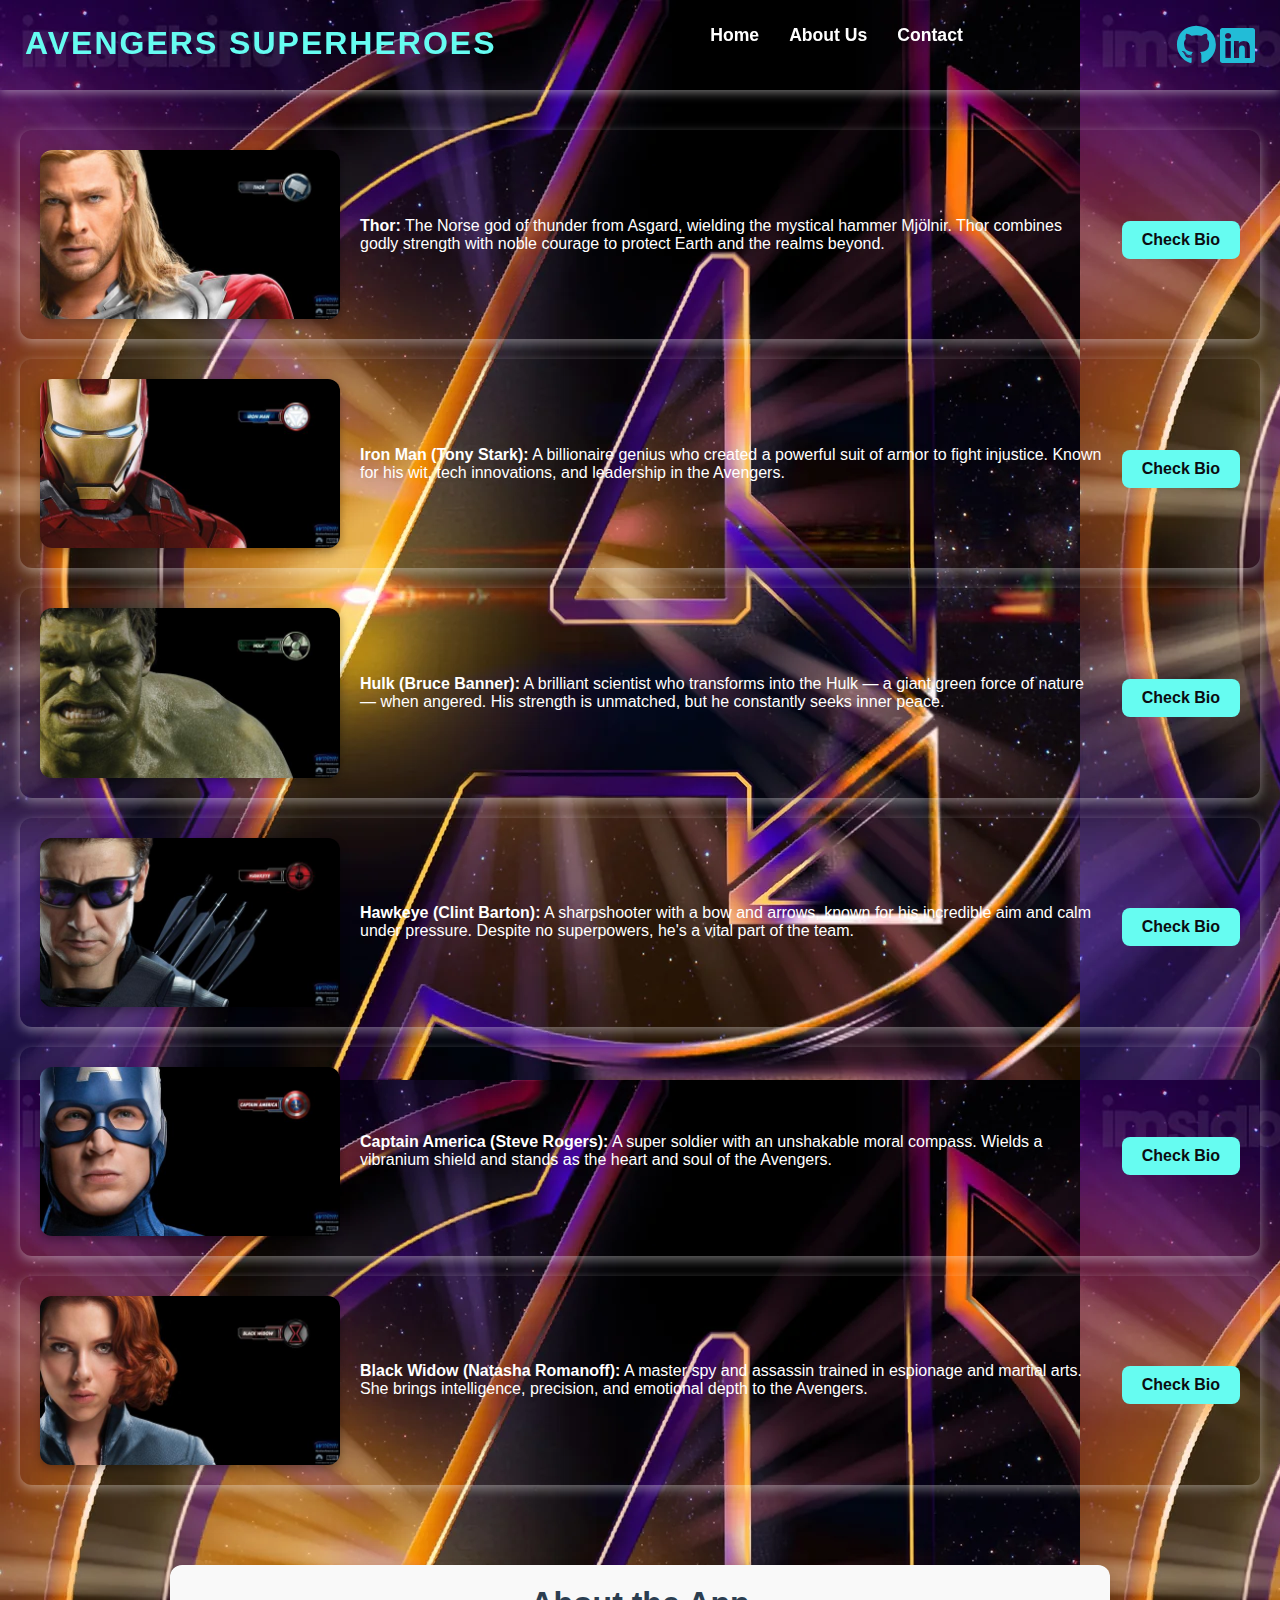
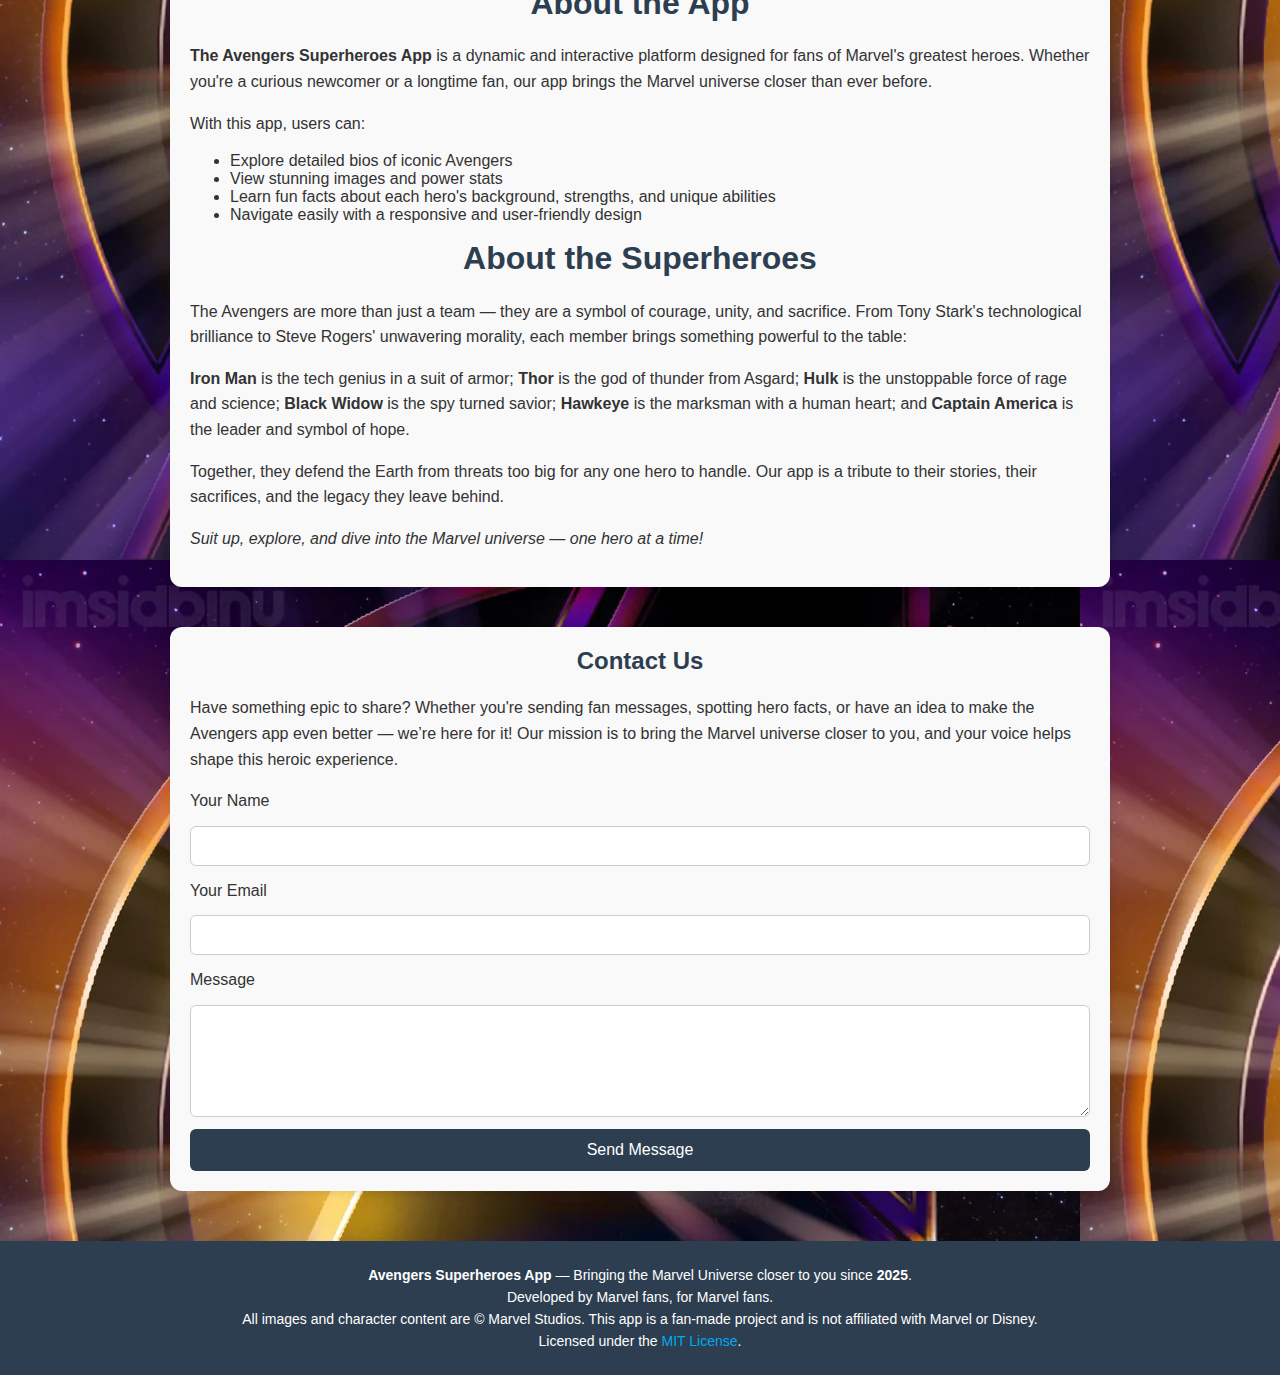
<file: super hero app/index.html>
<!DOCTYPE html>
<html lang="en">
<head>
    <meta charset="UTF-8" />
    <meta name="viewport" content="width=device-width, initial-scale=1" />
    <title>Avengers Gallery</title>

    <!-- FontAwesome CDN for icons -->
    <link
      rel="stylesheet"
      href="https://cdnjs.cloudflare.com/ajax/libs/font-awesome/6.4.0/css/all.min.css"
    />

    <link rel="stylesheet" href="style.css" />
</head>
<body>

    <div id="menu">
        <h2>Avengers Superheroes</h2>
        <ul>
            <li><a href="index.html">Home</a></li>
            <li><a href="#about-section">About Us</a></li>
            <li><a href="contact.html">Contact</a></li>
        </ul>
        <div class="top-links">
            <a href="https://github.com/Sibongiseniemmanuel" target="_blank" aria-label="GitHub"><i class="fa-brands fa-github"></i></a>
            <a href="https://www.linkedin.com/in/sibongiseni-emmanuel-ndlagnamandla-23863b215/" target="_blank" aria-label="LinkedIn"><i class="fa-brands fa-linkedin"></i></a>
        </div>
    </div>

    <div class="gallery">
        <div class="card">
            <img src="images/avengers_01.jpg" alt="Thor" />
            <p><strong>Thor:</strong> The Norse god of thunder from Asgard, wielding the mystical hammer Mjölnir. Thor combines godly strength with noble courage to protect Earth and the realms beyond.</p>
            <a href="avenger1.html" class="btn">Check Bio</a>
        </div>

        <div class="card">
            <img src="images/avengers_02.jpg" alt="Iron Man" />
            <p><strong>Iron Man (Tony Stark):</strong> A billionaire genius who created a powerful suit of armor to fight injustice. Known for his wit, tech innovations, and leadership in the Avengers.</p>
            <a href="avenger2.html" class="btn">Check Bio</a>
        </div>

        <div class="card">
            <img src="images/avengers_03.jpg" alt="Hulk" />
            <p><strong>Hulk (Bruce Banner):</strong> A brilliant scientist who transforms into the Hulk — a giant green force of nature — when angered. His strength is unmatched, but he constantly seeks inner peace.</p>
            <a href="avenger3.html" class="btn">Check Bio</a>
        </div>

        <div class="card">
            <img src="images/avengers_04.jpg" alt="Hawkeye" />
            <p><strong>Hawkeye (Clint Barton):</strong> A sharpshooter with a bow and arrows, known for his incredible aim and calm under pressure. Despite no superpowers, he's a vital part of the team.</p>
            <a href="avenger6.html" class="btn">Check Bio</a>
        </div>

        <div class="card">
            <img src="images/avengers_05.jpg" alt="Captain America" />
            <p><strong>Captain America (Steve Rogers):</strong> A super soldier with an unshakable moral compass. Wields a vibranium shield and stands as the heart and soul of the Avengers.</p>
            <a href="avenger2.html" class="btn">Check Bio</a>
        </div>

        <div class="card">
            <img src="images/avengers_06.jpg" alt="Black Widow" />
            <p><strong>Black Widow (Natasha Romanoff):</strong> A master spy and assassin trained in espionage and martial arts. She brings intelligence, precision, and emotional depth to the Avengers.</p>
            <a href="avenger5.html" class="btn">Check Bio</a>
        </div>
    </div>

    <div class="about-section" id="about-section">
        <h1>About the App</h1>
        <p><strong>The Avengers Superheroes App</strong> is a dynamic and interactive platform designed for fans of Marvel's greatest heroes. Whether you're a curious newcomer or a longtime fan, our app brings the Marvel universe closer than ever before.</p>
    
        <p>With this app, users can:</p>
        <ul>
            <li>Explore detailed bios of iconic Avengers</li>
            <li>View stunning images and power stats</li>
            <li>Learn fun facts about each hero's background, strengths, and unique abilities</li>
            <li>Navigate easily with a responsive and user-friendly design</li>
        </ul>

        <h1>About the Superheroes</h1>
        <p>The Avengers are more than just a team — they are a symbol of courage, unity, and sacrifice. From Tony Stark's technological brilliance to Steve Rogers' unwavering morality, each member brings something powerful to the table:</p>
    
        <p><strong>Iron Man</strong> is the tech genius in a suit of armor; <strong>Thor</strong> is the god of thunder from Asgard; <strong>Hulk</strong> is the unstoppable force of rage and science; <strong>Black Widow</strong> is the spy turned savior; <strong>Hawkeye</strong> is the marksman with a human heart; and <strong>Captain America</strong> is the leader and symbol of hope.</p>

        <p>Together, they defend the Earth from threats too big for any one hero to handle. Our app is a tribute to their stories, their sacrifices, and the legacy they leave behind.</p>

        <p><em>Suit up, explore, and dive into the Marvel universe — one hero at a time!</em></p>
    </div>

    <div class="contact-section">
        <h2>Contact Us</h2>
        <p class="description">
            Have something epic to share? Whether you're sending fan messages, spotting hero facts, or have an idea to make the Avengers app even better — we’re here for it! Our mission is to bring the Marvel universe closer to you, and your voice helps shape this heroic experience.
        </p>
        <form action="#" method="post">
            <label for="name">Your Name</label>
            <input type="text" id="name" name="name" required />

            <label for="email">Your Email</label>
            <input type="email" id="email" name="email" required />

            <label for="message">Message</label>
            <textarea id="message" name="message" rows="5" required></textarea>

            <button type="submit">Send Message</button>
        </form>
    </div>

    <footer class="footer">
        <div class="footer-content">
            <p><strong>Avengers Superheroes App</strong> — Bringing the Marvel Universe closer to you since <strong>2025</strong>.</p>
            <p>Developed by Marvel fans, for Marvel fans.</p>
            <p>All images and character content are © Marvel Studios. This app is a fan-made project and is not affiliated with Marvel or Disney.</p>
            <p>Licensed under the <a href="https://opensource.org/licenses/MIT" target="_blank" rel="noopener noreferrer">MIT License</a>.</p>
        </div>
    </footer>

</body>
</html>
</file>
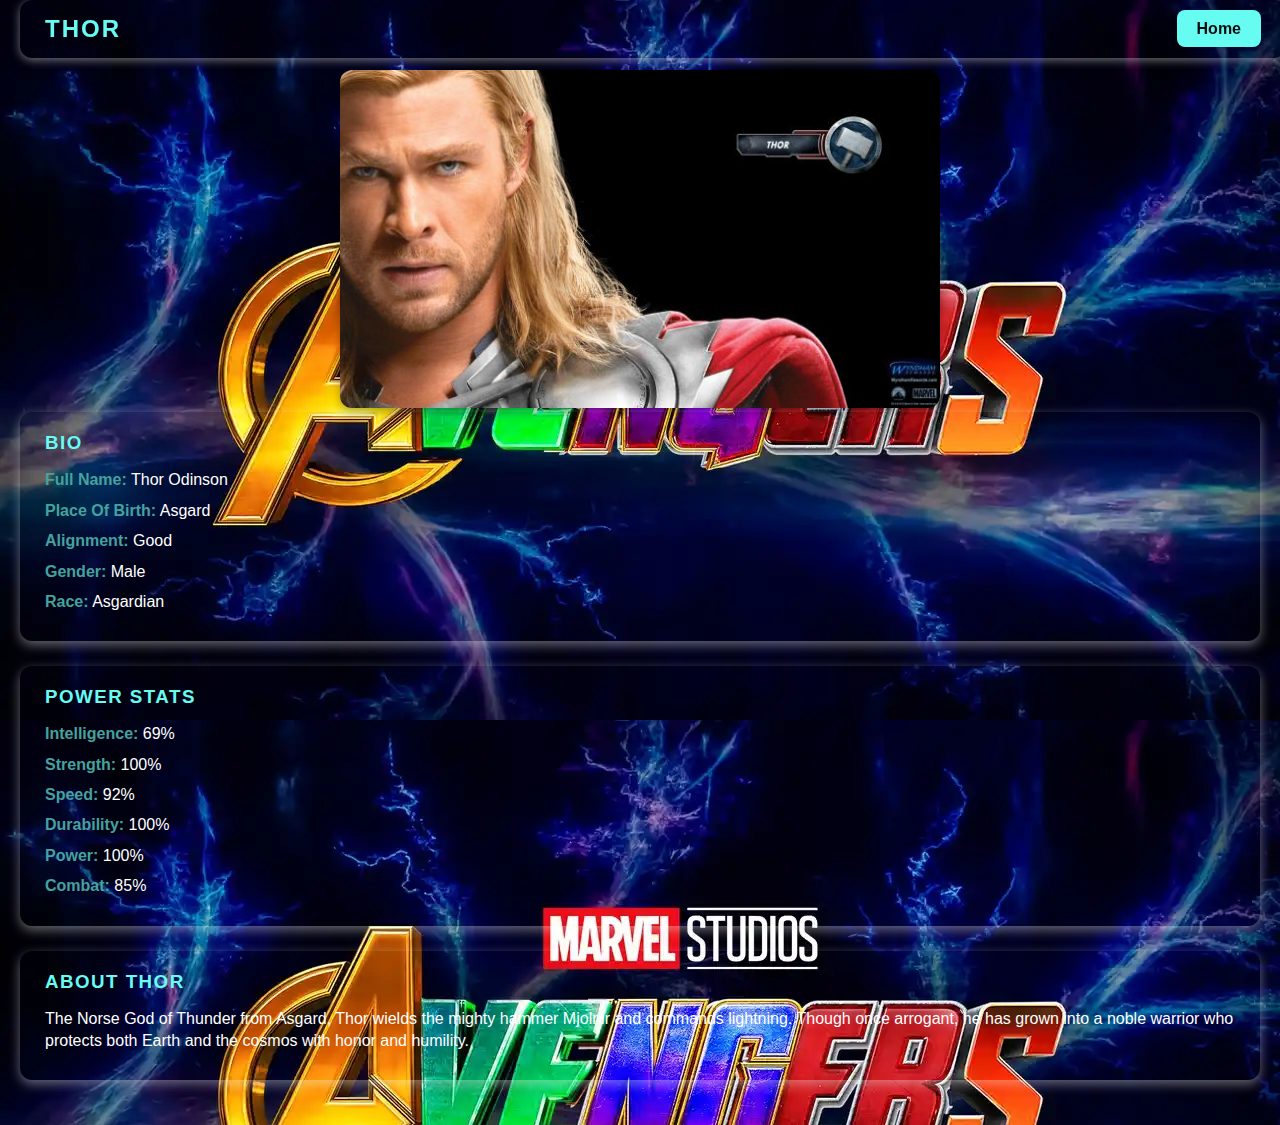
<file: super hero app/avenger1.html>
<!DOCTYPE html>
<html lang="en">
<head>
    <meta charset="UTF-8" />
    <meta name="viewport" content="width=device-width, initial-scale=1" />
    <title>Thor - Avengers Bio</title>
    <link rel="stylesheet" href="avenger1.css" />
</head>
<body>

    <header>
        <h2>Thor</h2>
        <nav>
            <a href="index.html" class="btn">Home</a>
        </nav>
    </header>

    <section class="gallery">
        <img src="images/avengers_01.jpg" alt="Thor" style="width: 100%; max-width: 600px; border-radius: 12px; box-shadow: 0 4px 10px rgba(0,0,0,0.3);" />
    </section>

    <section class="bio-info">
        <h3>Bio</h3>
        <p><strong>Full Name:</strong> Thor Odinson</p>
        <p><strong>Place Of Birth:</strong> Asgard</p>
        <p><strong>Alignment:</strong> Good</p>
        <p><strong>Gender:</strong> Male</p>
        <p><strong>Race:</strong> Asgardian</p>
    </section>

    <section class="power-stats">
        <h3>Power Stats</h3>
        <p><strong>Intelligence:</strong> 69%</p>
        <p><strong>Strength:</strong> 100%</p>
        <p><strong>Speed:</strong> 92%</p>
        <p><strong>Durability:</strong> 100%</p>
        <p><strong>Power:</strong> 100%</p>
        <p><strong>Combat:</strong> 85%</p>
    </section>

    <section class="hero-card">
        <h3>About Thor</h3>
        <p>
            The Norse God of Thunder from Asgard, Thor wields the mighty hammer Mjolnir and commands lightning. Though once arrogant, he has grown into a noble warrior who protects both Earth and the cosmos with honor and humility.
        </p>
    </section>

</body>
</html>
</file>
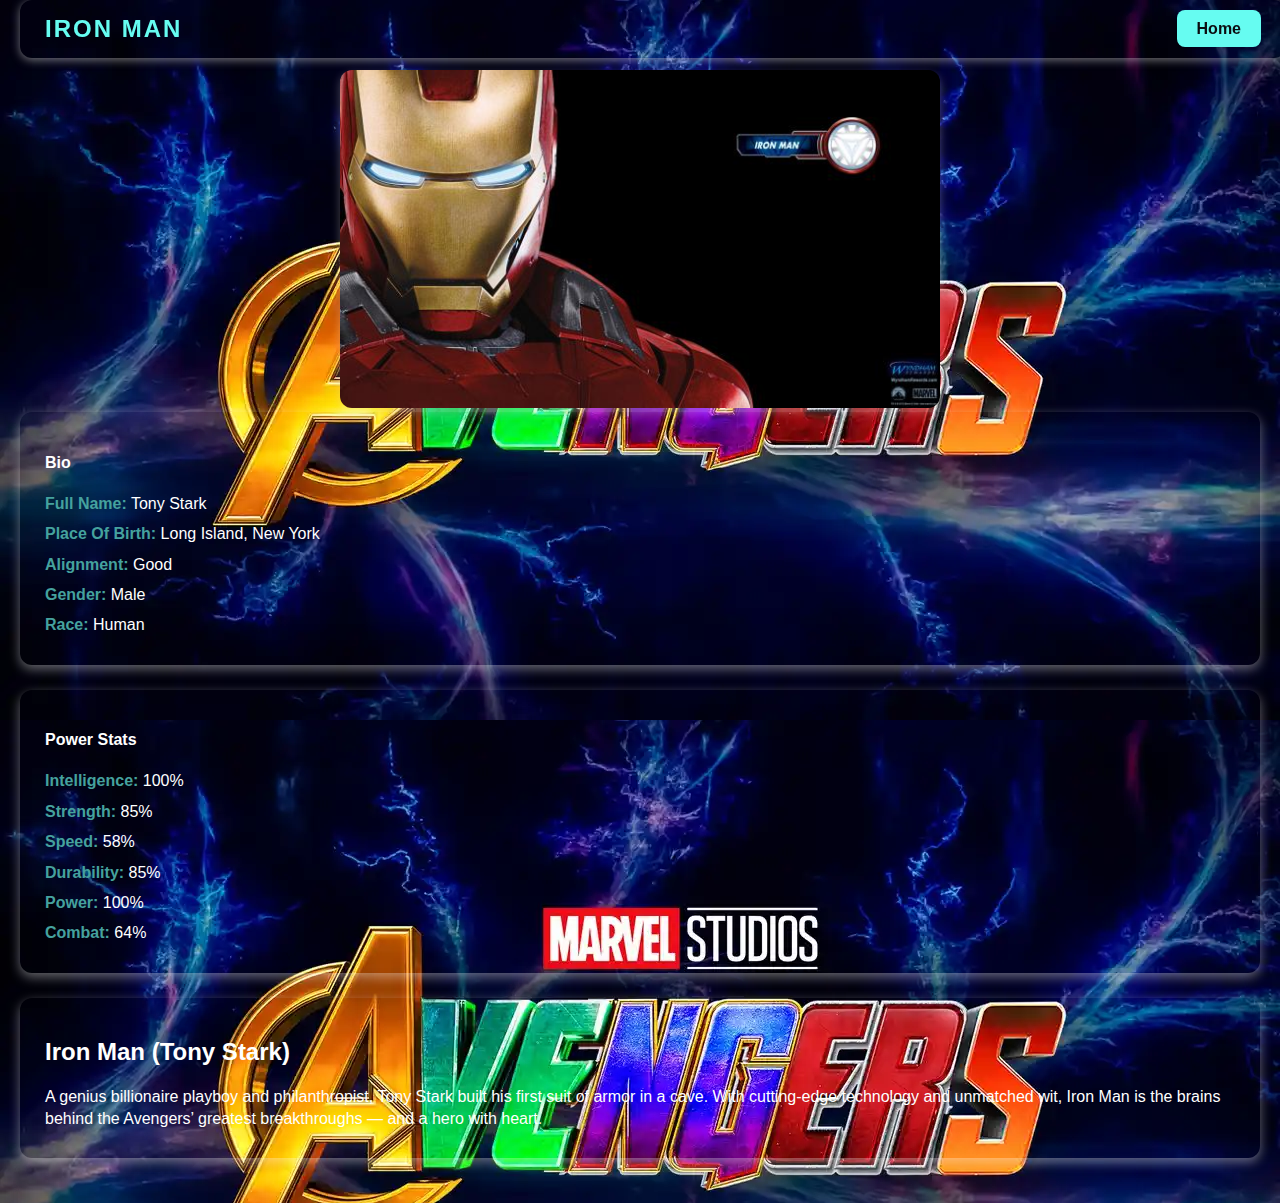
<file: super hero app/avenger2.html>
<!DOCTYPE html>
<html lang="en">
<head>
    <meta charset="UTF-8" />
    <meta name="viewport" content="width=device-width, initial-scale=1" />
    <title>Iron Man Bio</title>
    <link rel="stylesheet" href="avenger1.css" />
</head>
<body>
    <header>
        <h2>Iron Man</h2>
        <nav>
            <a href="index.html" class="btn">Home</a>
        </nav>
    </header>

    <section class="gallery">
        <img src="images/avengers_02.jpg" alt="Iron Man" width="100%" />
    </section>

    <section class="bio-info">
        <h4>Bio</h4>
        <p><strong>Full Name:</strong> Tony Stark</p>
        <p><strong>Place Of Birth:</strong> Long Island, New York</p>
        <p><strong>Alignment:</strong> Good</p>
        <p><strong>Gender:</strong> Male</p>
        <p><strong>Race:</strong> Human</p>
    </section>

    <section class="power-stats">
        <h4>Power Stats</h4>
        <p><strong>Intelligence:</strong> 100%</p>
        <p><strong>Strength:</strong> 85%</p>
        <p><strong>Speed:</strong> 58%</p>
        <p><strong>Durability:</strong> 85%</p>
        <p><strong>Power:</strong> 100%</p>
        <p><strong>Combat:</strong> 64%</p>
    </section>

    <section class="hero-card">
        <h2>Iron Man (Tony Stark)</h2>
        <p>
            A genius billionaire playboy and philanthropist, Tony Stark built his first suit of armor in a cave. 
            With cutting-edge technology and unmatched wit, Iron Man is the brains behind the Avengers’ greatest breakthroughs — and a hero with heart.
        </p>
    </section>
</body>
</html>
</file>
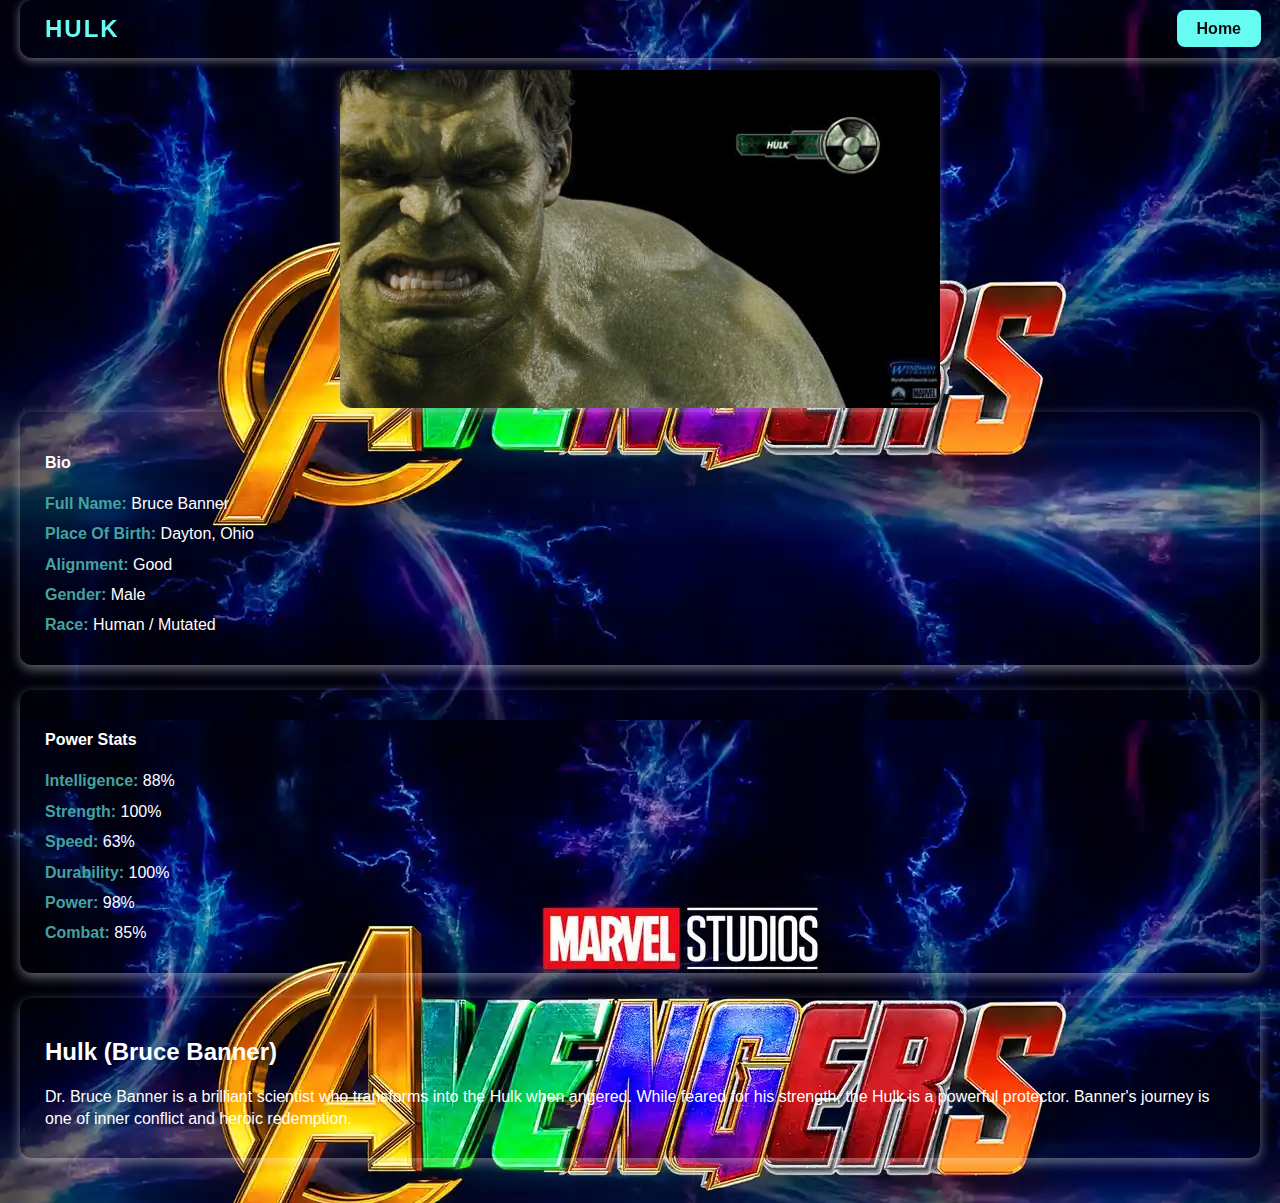
<file: super hero app/avenger3.html>
<!DOCTYPE html>
<html lang="en">
<head>
    <meta charset="UTF-8" />
    <meta name="viewport" content="width=device-width, initial-scale=1" />
    <title>Hulk Bio</title>
    <link rel="stylesheet" href="avenger1.css" />
</head>
<body>
    <header>
        <h2>Hulk</h2>
        <nav>
            <a href="index.html" class="btn">Home</a>
        </nav>
    </header>

    <section class="gallery">
        <img src="images/avengers_03.jpg" alt="Hulk" width="100%" />
    </section>

    <section class="bio-info">
        <h4>Bio</h4>
        <p><strong>Full Name:</strong> Bruce Banner</p>
        <p><strong>Place Of Birth:</strong> Dayton, Ohio</p>
        <p><strong>Alignment:</strong> Good</p>
        <p><strong>Gender:</strong> Male</p>
        <p><strong>Race:</strong> Human / Mutated</p>
    </section>

    <section class="power-stats">
        <h4>Power Stats</h4>
        <p><strong>Intelligence:</strong> 88%</p>
        <p><strong>Strength:</strong> 100%</p>
        <p><strong>Speed:</strong> 63%</p>
        <p><strong>Durability:</strong> 100%</p>
        <p><strong>Power:</strong> 98%</p>
        <p><strong>Combat:</strong> 85%</p>
    </section>

    <section class="hero-card">
        <h2>Hulk (Bruce Banner)</h2>
        <p>
            Dr. Bruce Banner is a brilliant scientist who transforms into the Hulk when angered. While feared for his strength, the Hulk is a powerful protector. Banner's journey is one of inner conflict and heroic redemption.
        </p>
    </section>
</body>
</html>
</file>
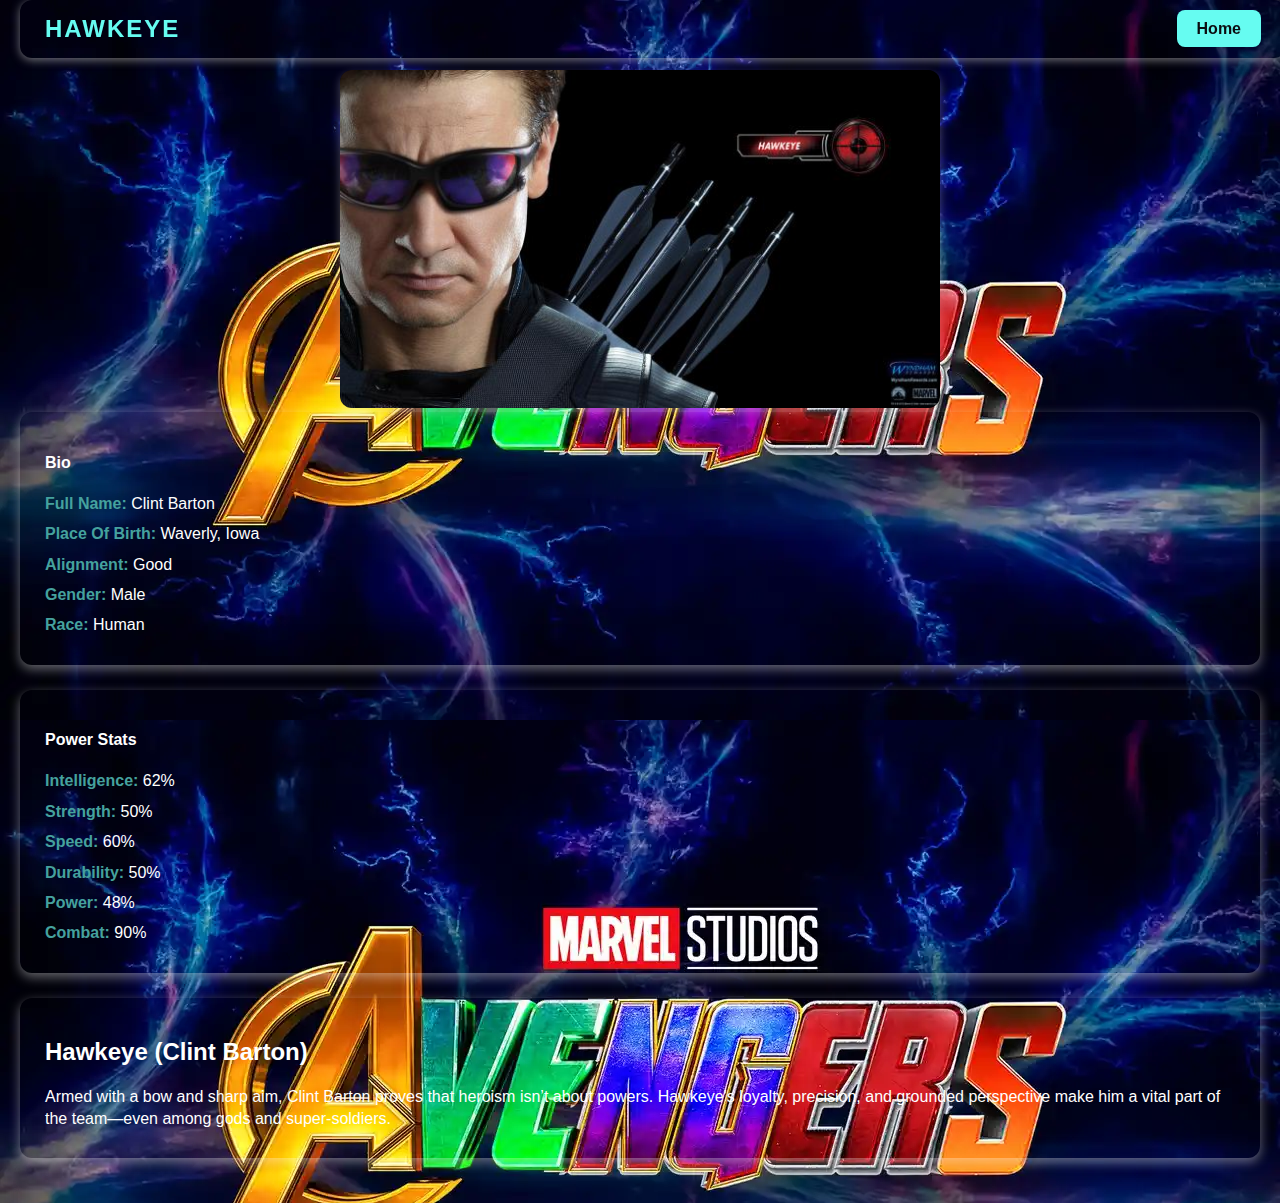
<file: super hero app/avenger4.html>
<!DOCTYPE html>
<html lang="en">
<head>
    <meta charset="UTF-8" />
    <meta name="viewport" content="width=device-width, initial-scale=1" />
    <title>Hawkeye Bio</title>
    <link rel="stylesheet" href="avenger1.css" />
</head>
<body>
    <header>
        <h2>Hawkeye</h2>
        <nav>
            <a href="index.html" class="btn">Home</a>
        </nav>
    </header>

    <section class="gallery">
        <img src="images/avengers_04.jpg" alt="Hawkeye" width="100%" />
    </section>

    <section class="bio-info">
        <h4>Bio</h4>
        <p><strong>Full Name:</strong> Clint Barton</p>
        <p><strong>Place Of Birth:</strong> Waverly, Iowa</p>
        <p><strong>Alignment:</strong> Good</p>
        <p><strong>Gender:</strong> Male</p>
        <p><strong>Race:</strong> Human</p>
    </section>

    <section class="power-stats">
        <h4>Power Stats</h4>
        <p><strong>Intelligence:</strong> 62%</p>
        <p><strong>Strength:</strong> 50%</p>
        <p><strong>Speed:</strong> 60%</p>
        <p><strong>Durability:</strong> 50%</p>
        <p><strong>Power:</strong> 48%</p>
        <p><strong>Combat:</strong> 90%</p>
    </section>

    <section class="hero-card">
        <h2>Hawkeye (Clint Barton)</h2>
        <p>Armed with a bow and sharp aim, Clint Barton proves that heroism isn’t about powers. Hawkeye’s loyalty, precision, and grounded perspective make him a vital part of the team—even among gods and super-soldiers.</p>
    </section>
</body>
</html>
</file>
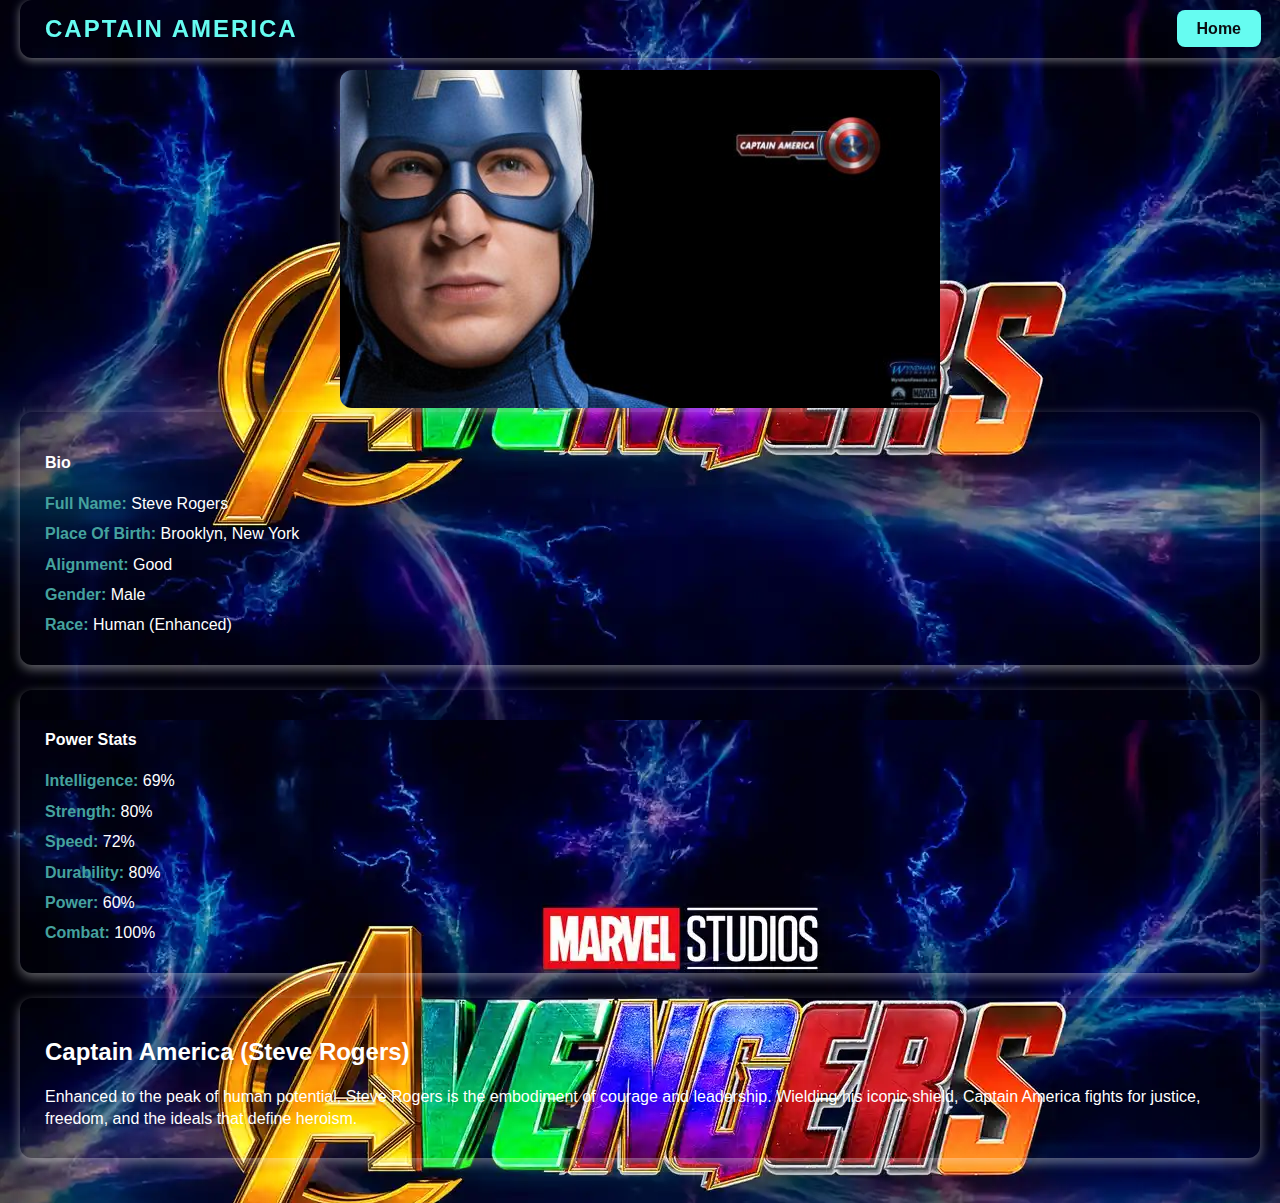
<file: super hero app/avenger5.html>
<!DOCTYPE html>
<html lang="en">
<head>
    <meta charset="UTF-8" />
    <meta name="viewport" content="width=device-width, initial-scale=1" />
    <title>Captain America Bio</title>
    <link rel="stylesheet" href="avenger1.css" />
</head>
<body>
    <header>
        <h2>Captain America</h2>
        <nav>
            <a href="index.html" class="btn">Home</a>
        </nav>
    </header>

    <section class="gallery">
        <img src="images/avengers_05.jpg" alt="Captain America" width="100%" />
    </section>

    <section class="bio-info">
        <h4>Bio</h4>
        <p><strong>Full Name:</strong> Steve Rogers</p>
        <p><strong>Place Of Birth:</strong> Brooklyn, New York</p>
        <p><strong>Alignment:</strong> Good</p>
        <p><strong>Gender:</strong> Male</p>
        <p><strong>Race:</strong> Human (Enhanced)</p>
    </section>

    <section class="power-stats">
        <h4>Power Stats</h4>
        <p><strong>Intelligence:</strong> 69%</p>
        <p><strong>Strength:</strong> 80%</p>
        <p><strong>Speed:</strong> 72%</p>
        <p><strong>Durability:</strong> 80%</p>
        <p><strong>Power:</strong> 60%</p>
        <p><strong>Combat:</strong> 100%</p>
    </section>

    <section class="hero-card">
        <h2>Captain America (Steve Rogers)</h2>
        <p>Enhanced to the peak of human potential, Steve Rogers is the embodiment of courage and leadership. Wielding his iconic shield, Captain America fights for justice, freedom, and the ideals that define heroism.</p>
    </section>
</body>
</html>
</file>
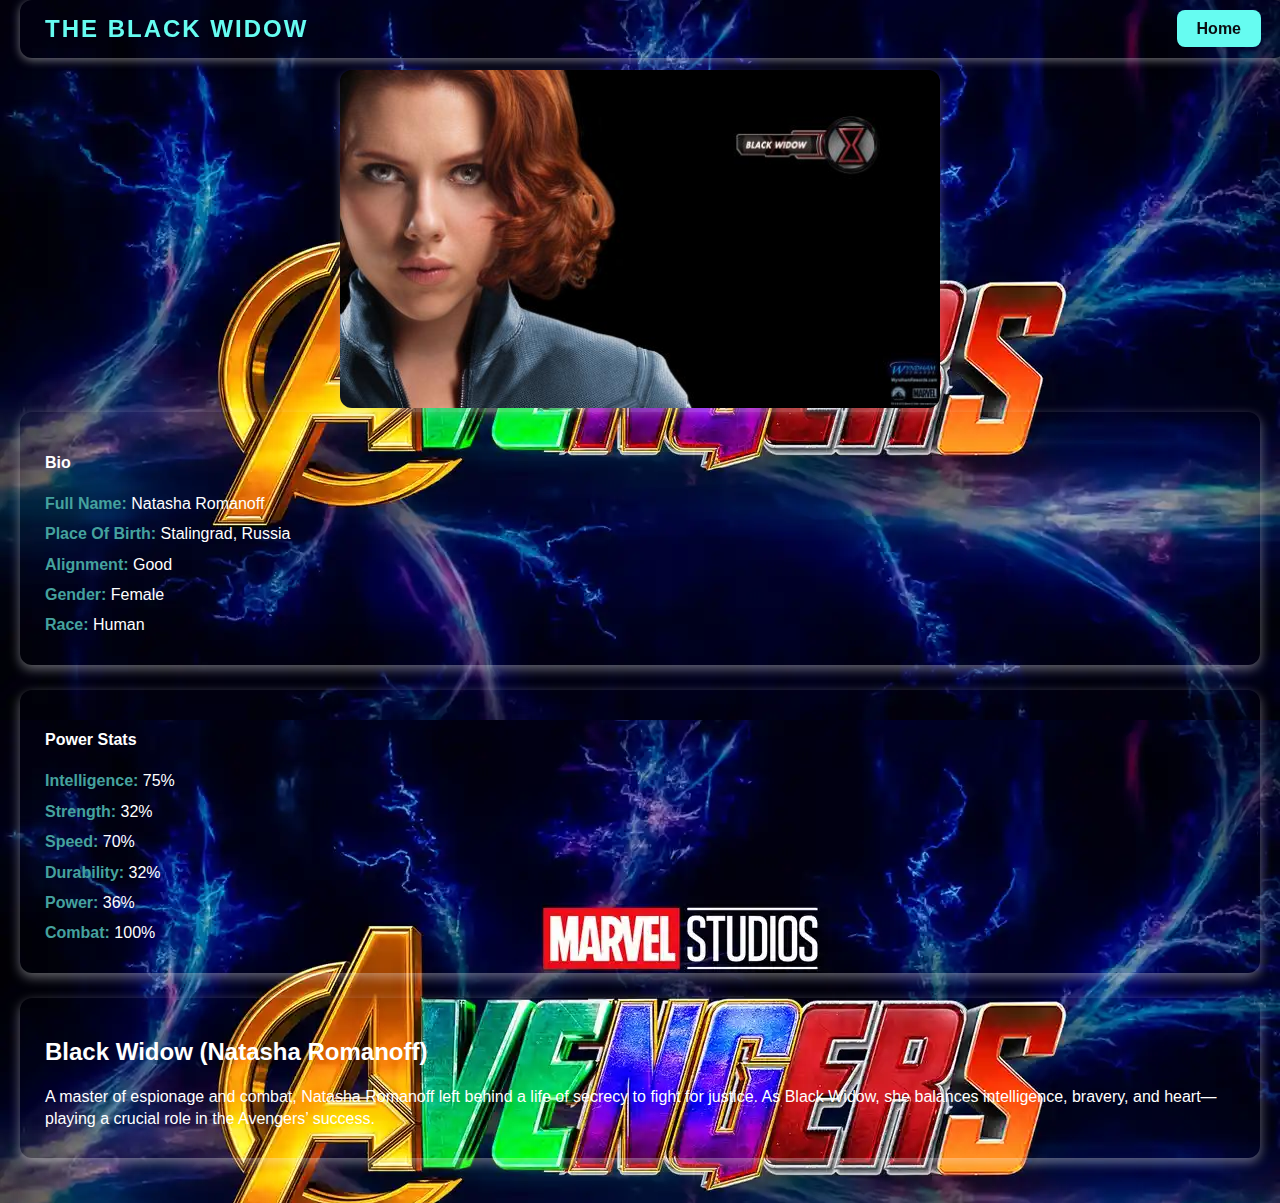
<file: super hero app/avenger6.html>
<!DOCTYPE html>
<html lang="en">
<head>
    <meta charset="UTF-8" />
    <meta name="viewport" content="width=device-width, initial-scale=1" />
    <title>Black Widow Bio</title>
    <link rel="stylesheet" href="avenger1.css" />
</head>
<body>
    <header>
        <h2>The Black Widow</h2>
        <nav>
            <a href="index.html" class="btn">Home</a>
        </nav>
    </header>

    <section class="gallery">
        <img src="images/avengers_06.jpg" alt="Black Widow" width="100%" />
    </section>

    <section class="bio-info">
        <h4>Bio</h4>
        <p><strong>Full Name:</strong> Natasha Romanoff</p>
        <p><strong>Place Of Birth:</strong> Stalingrad, Russia</p>
        <p><strong>Alignment:</strong> Good</p>
        <p><strong>Gender:</strong> Female</p>
        <p><strong>Race:</strong> Human</p>
    </section>

    <section class="power-stats">
        <h4>Power Stats</h4>
        <p><strong>Intelligence:</strong> 75%</p>
        <p><strong>Strength:</strong> 32%</p>
        <p><strong>Speed:</strong> 70%</p>
        <p><strong>Durability:</strong> 32%</p>
        <p><strong>Power:</strong> 36%</p>
        <p><strong>Combat:</strong> 100%</p>
    </section>

    <section class="hero-card">
        <h2>Black Widow (Natasha Romanoff)</h2>
        <p>A master of espionage and combat, Natasha Romanoff left behind a life of secrecy to fight for justice. As Black Widow, she balances intelligence, bravery, and heart—playing a crucial role in the Avengers’ success.</p>
    </section>
</body>
</html>
</file>
<file: super hero app/style.css>
/* === Global Styles === */
body {
    font-family: 'Segoe UI', Tahoma, Geneva, Verdana, sans-serif;
    margin: 0;
    padding: 0;
    background-image: url(images/m9gjyabhbnr21.jpg);
    color: #ffffff;
}

/* === Slide-down Animation for Menu === */
@keyframes slideDown {
    from {
        transform: translateY(-100%);
        opacity: 0;
    }
    to {
        transform: translateY(0);
        opacity: 1;
    }
}

/* === Menu Styles === */
#menu {
    display: flex;
    padding: 25px ;
    animation: slideDown 1s ease-out forwards;
    box-shadow: 0 2px 10px rgba(249, 248, 248, 0.5);
    position: sticky;
    top: 0;
    z-index: 1000;
}

.menu-container {
    max-width: 1200px;
    margin: 0 auto;
    padding: 0 20px;

    display: flex;
    align-items: center;
    justify-content: space-between;
    gap: 20px;
}

/* Heading style */
#menu h2 {
    font-size: 2rem;
    color: #66fcf1;
    text-transform: uppercase;
    letter-spacing: 2px;
    margin: 0;
    flex-shrink: 0;
}

/* Navigation Links */
#menu ul {
    list-style: none;
    display: flex;
    gap: 30px;
    margin: 0;
    padding: 0;
    flex-grow: 1;
    justify-content: center;
}

#menu ul li a {
    position: relative;
    color: #ffffff;
    text-decoration: none;
    font-weight: bold;
    font-size: 1.1rem;
    transition: color 0.3s ease;
}

#menu ul li a:hover,
#menu ul li a:focus {
    color: #66fcf1;
    outline: none;
}

#menu ul li a::after {
    content: "";
    position: absolute;
    width: 0;
    height: 2px;
    background: #66fcf1;
    bottom: -5px;
    left: 0;
    transition: width 0.3s ease;
}

#menu ul li a:hover::after,
#menu ul li a:focus::after {
    width: 100%;
}

/* Top links (GitHub & LinkedIn) on the right */
.top-links a i {
    font-size: 2.5rem; /* increase icon size (2.5rem = 40px approx) */
    color: #22bcd7;       /* optional: set icon color */
    transition: color 0.3s ease;
}

.top-links a:hover i {
    color: #0077b5; /* LinkedIn blue on hover for both icons or choose your own */
}


/* === Gallery Container === */
.gallery {
    display: flex;
    flex-direction: column;
    gap: 20px;
    padding: 40px 20px;
    
}

/* === Card Layout === */
.card {
    display: flex;
    flex-direction: row;
    gap: 20px;
    border-radius: 12px;
    padding: 20px;
    box-shadow: 0 4px 12px rgba(255, 255, 255, 0.4);
    align-items: center;
    transition: transform 0.3s ease, box-shadow 0.3s ease;
}

.card img {
    width: 300px;
    border-radius: 12px;
    box-shadow: 0 4px 10px rgba(0,0,0,0.3);
    object-fit: cover;
}

.card:hover {
    transform: translateY(-5px);
    box-shadow: 0 8px 20px rgba(102, 252, 241, 0.3);
}

.card p {
    margin: 0;
    font-size: 1rem;
    color: #ffffff;
    flex: 1; /* allow paragraph to take available space */
}

/* === Check Bio Button === */
.btn {
    margin-left: auto;
    display: inline-block;
    margin-top: 10px;
    padding: 10px 20px;
    background-color: #66fcf1;
    color: #0b0c10;
    text-decoration: none;
    border-radius: 8px;
    font-weight: bold;
    transition: background-color 0.3s ease, transform 0.2s ease, color 0.3s ease;
    cursor: pointer;
}

.btn:hover,
.btn:focus {
    background-color: #45a29e;
    transform: scale(1.05);
    color: #fff;
    text-decoration: none;
    outline: none;
}

.btn:focus {
    outline: 2px solid #66fcf1;
    outline-offset: 2px;
}

/* === About & Contact Sections === */
.about-section,
.contact-section {
    max-width: 900px;
    margin: 40px auto;
    padding: 20px;
    background-color: #f9f9f9;
    border-radius: 12px;
    box-shadow: 0 2px 8px rgba(0, 0, 0, 0.1);
    color: #333;
}

.about-section h1,
.contact-section h2 {
    text-align: center;
    color: #2c3e50;
    margin-top: 0;
}

.about-section p,
.contact-section p,
.contact-section label {
    font-family: Arial, sans-serif;
    font-size: 16px;
    line-height: 1.6;
}

.contact-section form {
    display: flex;
    flex-direction: column;
    gap: 12px;
}

.contact-section input,
.contact-section textarea {
    padding: 10px;
    border-radius: 6px;
    border: 1px solid #ccc;
    font-size: 16px;
    font-family: Arial, sans-serif;
}

.contact-section button {
    background-color: #2c3e50;
    color: white;
    padding: 12px;
    font-size: 16px;
    border: none;
    border-radius: 6px;
    cursor: pointer;
    transition: background-color 0.3s ease;
    font-family: Arial, sans-serif;
}

.contact-section button:hover {
    background-color: #1a242f;
}

/* === Footer === */
.footer {
    background-color: #2c3e50;
    color: #fff;
    text-align: center;
    padding: 20px 10px;
    margin-top: 50px;
    font-size: 14px;
}

.footer-content p {
    margin: 6px 0;
}

.footer a {
    color: #00aced;
    text-decoration: none;
}

.footer a:hover {
    text-decoration: underline;
}

/* === Responsive (optional) === */
@media (max-width: 768px) {
    .menu-container {
        flex-direction: column;
        align-items: flex-start;
        gap: 15px;
    }

    #menu ul {
        justify-content: flex-start;
        gap: 20px;
        flex-wrap: wrap;
    }

    .top-links {
        justify-content: flex-start;
    }

    .card {
        flex-direction: column;
        align-items: flex-start;
    }

    .card img {
        width: 100%;
        max-width: 400px;
    }
}
</file>
<file: super hero app/avenger1.css>
/* === Global Styles === */
body {
    font-family: 'Segoe UI', Tahoma, Geneva, Verdana, sans-serif;
    margin: 0;
    padding: 20px;
    background-image: url(images/avengers-logo-official.jpg);
    color: #ffffff;
}

/* Header Styles */
header {
    position: fixed;
    top: 0;
    width: 95%;
    display: flex;
    align-items: center;
    justify-content: space-between;
    
    padding: 15px 25px;
    border-radius: 12px;
    box-shadow: 0 2px 10px rgba(231, 229, 229, 0.5);
    margin-bottom: 30px;
    z-index: 9999;
}

header h2 {
    margin: 0;
    color: #66fcf1;
    text-transform: uppercase;
    letter-spacing: 2px;
}

/* Navigation Button */
header nav a.btn {
    background-color: #66fcf1;
    color: #0b0c10;
    padding: 10px 20px;
    border-radius: 8px;
    font-weight: bold;
    text-decoration: none;
    transition: background-color 0.3s ease, transform 0.2s ease;
}

header nav a.btn:hover {
    background-color: #45a29e;
    transform: scale(1.05);
    color: #fff;
}

/* Gallery Section */
.gallery {
    position: relative;
    top: 50px;
    text-align: center;
    margin-bottom: 50px;
}

.gallery img {
    width: 100%;
    max-width: 600px;
    border-radius: 12px;
    box-shadow: 0 4px 10px rgba(239, 236, 236, 0.3);
    object-fit: cover;
}

/* Sections */
.bio-info, .power-stats, .hero-card {
    padding: 20px 25px;
    border-radius: 12px;
    box-shadow: 0 4px 12px rgba(255, 255, 255, 0.4);
    margin-bottom: 25px;
}

.bio-info h3, .power-stats h3, .hero-card h3 {
    color: #66fcf1;
    margin-top: 0;
    margin-bottom: 15px;
    text-transform: uppercase;
    letter-spacing: 1.5px;
}

.bio-info p, .power-stats p, .hero-card p {
    margin: 8px 0;
    font-size: 1rem;
    line-height: 1.4;
}

/* Bold labels */
.bio-info p strong, .power-stats p strong {
    color: #45a29e;
}
</file>
